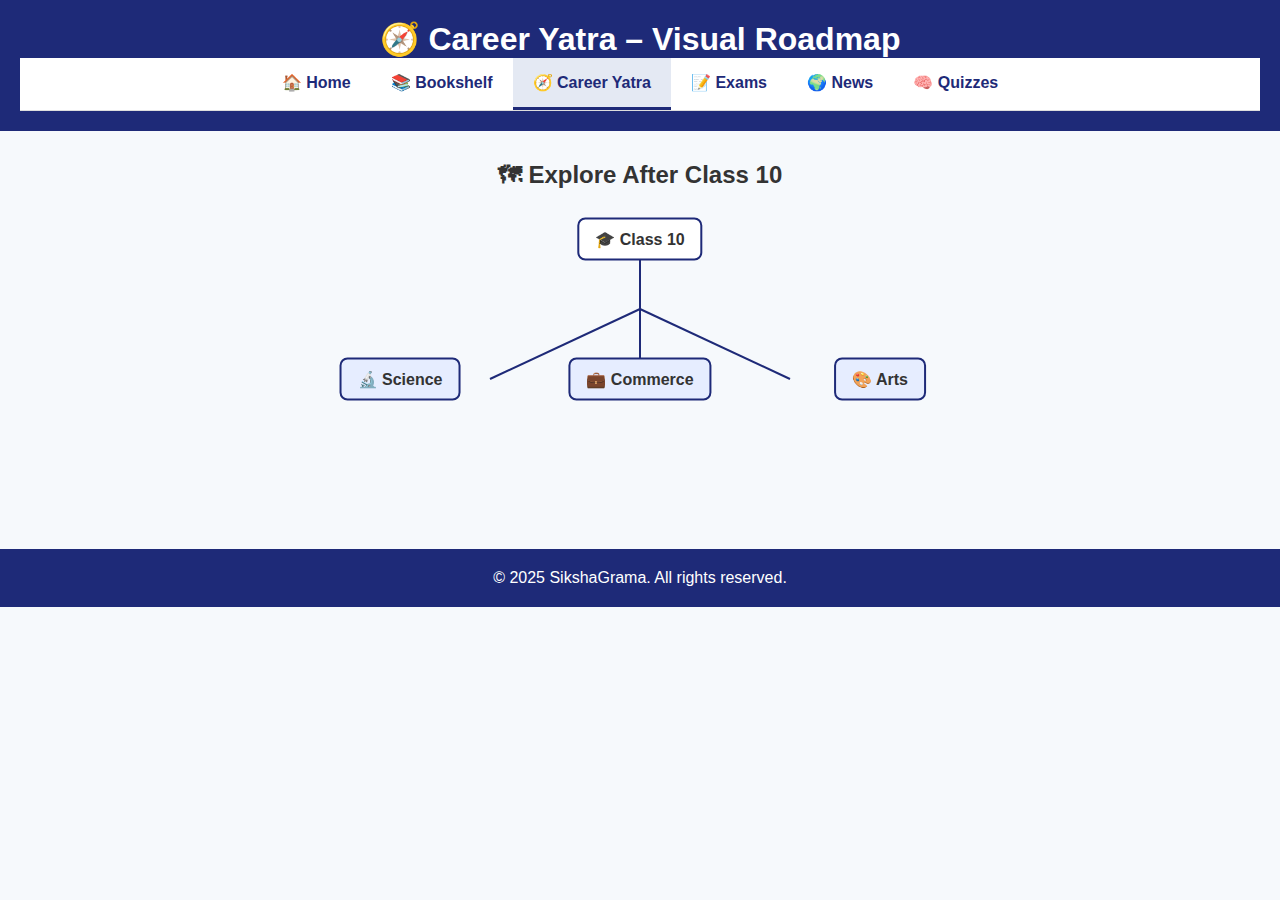
<file: career.html>
<!DOCTYPE html>
<html lang="en">
<head>
  <meta charset="UTF-8" />
  <title>Career Yatra | SikshaGrama</title>
  <link rel="stylesheet" href="css/styles.css" />
  <meta name="viewport" content="width=device-width, initial-scale=1.0"/>
</head>
<body>
  <header>
    <h1>🧭 Career Yatra – Visual Roadmap</h1>
    <nav class="main-nav">
      <a href="index.html">🏠 Home</a>
      <a href="bookshelf.html" >📚 Bookshelf</a>
      <a href="career.html"class="active">🧭 Career Yatra</a>
      <a href="exams.html">📝 Exams</a>
      <a href="news.html">🌍 News</a>
      <a href="quizzes.html">🧠 Quizzes</a>
    </nav>
  </header>

  <main class="roadmap">
    <h2>🗺 Explore After Class 10</h2>

    <div class="tree-container">
      <svg class="tree-lines" viewBox="0 0 500 300">
        <line x1="250" y1="30" x2="250" y2="100" stroke="#1e2a78" stroke-width="2"/>
        <line x1="250" y1="100" x2="100" y2="170" stroke="#1e2a78" stroke-width="2"/>
        <line x1="250" y1="100" x2="250" y2="170" stroke="#1e2a78" stroke-width="2"/>
        <line x1="250" y1="100" x2="400" y2="170" stroke="#1e2a78" stroke-width="2"/>
      </svg>

      <div class="tree-node" style="top: 30px; left: 50%;">🎓 Class 10</div>
      <div class="tree-node clickable" style="top: 170px; left: 20%;" onclick="toggleBranch('science')">🔬 Science</div>
      <div class="tree-node clickable" style="top: 170px; left: 50%;" onclick="toggleBranch('commerce')">💼 Commerce</div>
      <div class="tree-node clickable" style="top: 170px; left: 80%;" onclick="toggleBranch('arts')">🎨 Arts</div>
    </div>

    <!-- SCIENCE STREAM -->
    <div id="science" class="branch-details">
      <h3>🔬 Science Stream</h3>
      <ul class="sub-branch open">
        <li>
          <span class="branch clickable" onclick="toggleSubBranch('engineering')">⚙ Engineering</span>
          <ul class="sub-branch" id="engineering">
            <li><a href="#">B.Tech in CSE</a> – Software Engineer, AI Developer</li>
            <li><a href="#">B.Tech in Mechanical</a> – CAD Engineer, Production Manager</li>
            <li><a href="#">B.Tech in Civil</a> – Structural Engineer, Site Planner</li>
          </ul>
        </li>
        <li>
          <span class="branch clickable" onclick="toggleSubBranch('medical')">🩺 Medical</span>
          <ul class="sub-branch" id="medical">
            <li><a href="#">MBBS</a> – Doctor, Surgeon</li>
            <li><a href="#">BDS</a> – Dentist</li>
            <li><a href="#">BPT</a> – Physiotherapist</li>
          </ul>
        </li>
        <li><a href="#">B.Sc in IT</a> – Cybersecurity Analyst, IT Support</li>
      </ul>
    </div>

    <!-- COMMERCE STREAM -->
    <div id="commerce" class="branch-details">
      <h3>💼 Commerce Stream</h3>
      <ul class="sub-branch open">
        <li>
          <span class="branch clickable" onclick="toggleSubBranch('finance')">📊 Finance</span>
          <ul class="sub-branch" id="finance">
            <li><a href="#">B.Com</a> – Accountant, Auditor</li>
            <li><a href="#">CA Foundation</a> – Chartered Accountant</li>
          </ul>
        </li>
        <li>
          <span class="branch clickable" onclick="toggleSubBranch('business')">🏢 Business & Management</span>
          <ul class="sub-branch" id="business">
            <li><a href="#">BBA</a> – Business Analyst, Marketing Manager</li>
            <li><a href="#">Diploma in HR</a> – HR Executive</li>
          </ul>
        </li>
        <li><a href="#">Banking Diploma</a> – Banker, Loan Officer</li>
      </ul>
    </div>

    <!-- ARTS STREAM -->
    <div id="arts" class="branch-details">
      <h3>🎨 Arts Stream</h3>
      <ul class="sub-branch open">
        <li>
          <span class="branch clickable" onclick="toggleSubBranch('creative')">🎭 Creative Arts</span>
          <ul class="sub-branch" id="creative">
            <li><a href="#">Diploma in Fine Arts</a> – Illustrator, Designer</li>
            <li><a href="#">BFA</a> – Visual Artist, Curator</li>
          </ul>
        </li>
        <li>
          <span class="branch clickable" onclick="toggleSubBranch('media')">📰 Media & Journalism</span>
          <ul class="sub-branch" id="media">
            <li><a href="#">BA in Journalism</a> – Reporter, Editor</li>
            <li><a href="#">Mass Comm Diploma</a> – Anchor, Producer</li>
          </ul>
        </li>
        <li>
          <span class="branch clickable" onclick="toggleSubBranch('social')">🧠 Psychology & Social Work</span>
          <ul class="sub-branch" id="social">
            <li><a href="#">BA in Psychology</a> – Therapist, Counselor</li>
            <li><a href="#">BA in Sociology</a> – NGO Worker, Policy Analyst</li>
          </ul>
        </li>
      </ul>
    </div>
  </main>

  <footer>© 2025 SikshaGrama. All rights reserved.</footer>

  <script>
    function toggleBranch(id) {
      document.querySelectorAll('.branch-details').forEach(branch => {
        branch.style.display = (branch.id === id && branch.style.display !== 'block') ? 'block' : 'none';
      });
    }

    function toggleSubBranch(id) {
      const el = document.getElementById(id);
      if (el) {
        el.classList.toggle('open');
      }
    }

    window.addEventListener('load', () => {
      document.querySelectorAll('.branch-details').forEach(el => el.style.display = 'none');
    });
  </script>
</body>
</html>
</file>
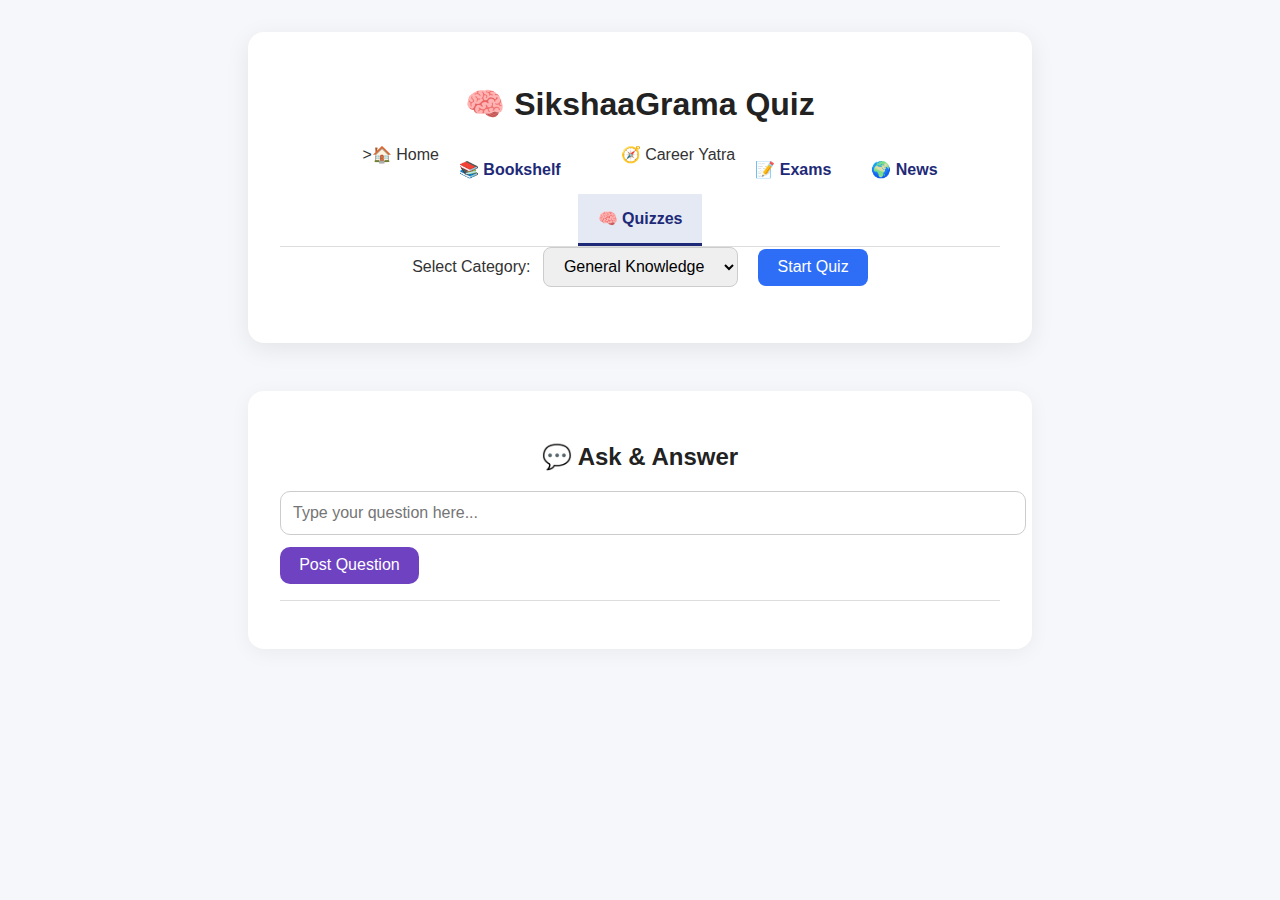
<file: quizzes.html>
<!DOCTYPE html>
<html lang="en">
<head>
  <meta charset="UTF-8" />
  <title>Quiz | SikshaaGrama</title>
  <meta name="viewport" content="width=device-width, initial-scale=1" />
  <link rel="stylesheet" href="css/quiz.css" />
</head>
<body>

  <div class="quiz-container">
    <h1>🧠 SikshaaGrama Quiz</h1>
    <nav class="main-nav">
      <a href="index.html"></a>>🏠 Home</a>
      <a href="bookshelf.html" >📚 Bookshelf</a>
      <a href="career.html"></a>🧭 Career Yatra</a>
      <a href="exams.html">📝 Exams</a>
      <a href="news.html">🌍 News</a>
      <a href="quizzes.html"class="active">🧠 Quizzes</a>
    </nav>

    <div class="selector">
      <label for="category">Select Category:</label>
      <select id="category">
        <option value="9">General Knowledge</option>
        <option value="17">Science & Nature</option>
        <option value="19">Mathematics</option>
        <option value="23">History</option>
      </select>
      <button onclick="startQuiz()">Start Quiz</button>
    </div>

    <div id="question-box" class="hidden">
      <p id="question"></p>
      <div id="options"></div>
      <p id="timer">⏳ 15</p>
      <button id="next-btn" onclick="loadQuestion()">Next</button>
    </div>

    <div id="result-box" class="hidden">
      <h2>🏁 Quiz Completed!</h2>
      <p id="score-text"></p>
      <button onclick="location.reload()">Try Another Category</button>
    </div>
  </div>

  <div class="qa-section">
    <h2>💬 Ask & Answer</h2>
    <input type="text" id="user-question" placeholder="Type your question here..." />
    <button onclick="submitQuestion()">Post Question</button>
  
    <div id="qa-display">
      <!-- Questions & answers will be dynamically added here -->
    </div>
  </div>
  

  <script src="js/quiz.js"></script>
</body>
</html>
</file>
<file: css/styles.css>
body { font-family: 'Segoe UI', Tahoma, Geneva, Verdana, sans-serif; background: #f6f9fc; margin: 0; padding: 0; color: #333; }

header { background: #1e2a78; color: white; padding: 20px; text-align: center; }

header h1 { margin: 0; font-size: 2rem; }

.main-nav { display: flex; justify-content: center; background: #fff; border-bottom: 1px solid #ddd; flex-wrap: wrap; }

.main-nav a { padding: 15px 20px; text-decoration: none; color: #1e2a78; font-weight: 600; transition: 0.3s; }

.main-nav a:hover, .main-nav a.active { background: #e4e9f3; border-bottom: 3px solid #1e2a78; }

main.home { padding: 20px; }

.intro { text-align: center; margin-bottom: 40px; }

.features { display: grid; grid-template-columns: repeat(auto-fit, minmax(240px, 1fr)); gap: 20px; }

.card { background: white; border: 1px solid #ddd; border-radius: 12px; padding: 20px; box-shadow: 0 0 10px #ddd; transition: transform 0.2s; text-decoration: none; color: inherit; }

.card:hover { transform: translateY(-5px); }

footer { text-align: center; padding: 20px; background: #1e2a78; color: white; margin-top: 40px; }

.career-path { padding: 20px; }

.career-details h3 { color: #1e2a78; }

.career-details ul { padding-left: 20px; list-style: disc; }
/* ========== Career Yatra Roadmap ========== */ main.roadmap { max-width: 900px; margin: 30px auto; padding: 0 20px; }

main h2 { text-align: center; margin-bottom: 20px; font-size: 1.5rem; }

.tree-container { position: relative; width: 100%; max-width: 800px; height: 300px; margin: auto; }

.tree-lines { position: absolute; width: 100%; height: 100%; z-index: 0; }

.tree-node { position: absolute; transform: translate(-50%, -50%); background: #fff; padding: 10px 16px; border: 2px solid #1e2a78; border-radius: 8px; font-weight: bold; z-index: 1; text-align: center; white-space: nowrap; }

.tree-node.clickable { background: #e6edff; cursor: pointer; transition: background 0.3s; }

.tree-node.clickable:hover { background: #cddaff; }

/* ========== Branch & Sub-Branch ========== */ .branch-details { display: none; background: #f5f9ff; padding: 15px; margin: 30px auto; border: 1px solid #ccc; border-left: 5px solid #1e2a78; border-radius: 8px; max-width: 700px; animation: fadeIn 0.4s ease-in-out; text-align: left; }

.branch-details h3 { margin-top: 0; color: #1e2a78; }

.sub-branch { list-style: none; padding-left: 20px; margin-top: 10px; display: none; }

.sub-branch.open { display: block; }

.sub-branch li { margin: 6px 0; background: #fff; padding: 8px 10px; border-left: 3px solid #1e2a78; border-radius: 6px; }

.branch { font-weight: bold; cursor: pointer; color: #1e2a78; display: inline-block; margin-bottom: 6px; }

.branch:hover { text-decoration: underline; }

/* ========== Links ========== */ a { color: #1e2a78; text-decoration: none; }

a:hover { text-decoration: underline; }


/* ========== Animations ========== */ @keyframes fadeIn { from { opacity: 0; transform: translateY(10px); } to { opacity: 1; transform: translateY(0); } }
</file>
<file: css/quiz.css>
/* Reset & base styling */
body {
  margin: 0;
  padding: 0;
  font-family: 'Segoe UI', Roboto, sans-serif;
  background-color: #f5f7fa;
  color: #333;
}
header { background: #1e2a78; color: white; padding: 20px; text-align: center; }

header h1 { margin: 0; font-size: 2rem; }

.main-nav { display: flex; justify-content: center; background: #fff; border-bottom: 1px solid #ddd; flex-wrap: wrap; }

.main-nav a { padding: 15px 20px; text-decoration: none; color: #1e2a78; font-weight: 600; transition: 0.3s; }

.main-nav a:hover, .main-nav a.active { background: #e4e9f3; border-bottom: 3px solid #1e2a78; }

h1, h2 {
  font-weight: 600;
  color: #222;
  text-align: center;
}

/* Container */
.quiz-container {
  max-width: 720px;
  margin: 2rem auto;
  background-color: #fff;
  border-radius: 16px;
  box-shadow: 0 6px 24px rgba(0,0,0,0.08);
  padding: 2rem;
}

/* Category Selector */
.selector {
  margin-bottom: 1.5rem;
  text-align: center;
}

.selector label {
  font-weight: 500;
  margin-right: 0.5rem;
}

.selector select {
  padding: 0.6rem 1rem;
  border: 1px solid #ccc;
  border-radius: 8px;
  font-size: 1rem;
}

.selector button {
  padding: 0.6rem 1.2rem;
  margin-left: 1rem;
  font-size: 1rem;
  background-color: #2e6ef7;
  color: white;
  border: none;
  border-radius: 8px;
  cursor: pointer;
  transition: 0.3s ease;
}

.selector button:hover {
  background-color: #1c50c9;
}

/* Question Area */
#question-box {
  text-align: center;
}

#question {
  font-size: 1.25rem;
  margin-bottom: 1rem;
}

#options {
  display: flex;
  flex-direction: column;
  gap: 0.75rem;
  margin-top: 1rem;
}

#options button {
  padding: 0.75rem 1rem;
  border: 2px solid transparent;
  background-color: #f1f3f5;
  border-radius: 12px;
  font-size: 1rem;
  cursor: pointer;
  transition: 0.3s;
}

#options button:hover {
  background-color: #e4e6e9;
}

/* Answer Feedback */
.correct {
  background-color: #d4edda !important;
  border-color: #28a745;
  color: #155724;
}

.wrong {
  background-color: #f8d7da !important;
  border-color: #dc3545;
  color: #721c24;
}

/* Timer */
#timer {
  margin-top: 1rem;
  font-weight: bold;
  color: #e63946;
  font-size: 1.1rem;
}

/* Next Button */
#next-btn {
  margin-top: 1.5rem;
  padding: 0.7rem 1.5rem;
  background-color: #2e6ef7;
  color: white;
  border: none;
  border-radius: 8px;
  font-size: 1rem;
  cursor: pointer;
  display: none;
  transition: 0.3s;
}

#next-btn:hover {
  background-color: #1c50c9;
}

/* Result Box */
#result-box {
  text-align: center;
  margin-top: 2rem;
}

#result-box button {
  padding: 0.6rem 1.2rem;
  font-size: 1rem;
  background-color: #28a745;
  color: white;
  border: none;
  border-radius: 8px;
  cursor: pointer;
  margin-top: 1rem;
}

/* Q&A Section */
.qa-section {
  max-width: 720px;
  margin: 3rem auto;
  background-color: #ffffff;
  border-radius: 16px;
  padding: 2rem;
  box-shadow: 0 4px 20px rgba(0,0,0,0.05);
}

.qa-section input {
  width: 100%;
  padding: 0.75rem;
  margin-bottom: 0.75rem;
  border: 1px solid #ccc;
  border-radius: 10px;
  font-size: 1rem;
}

.qa-section button {
  padding: 0.6rem 1.2rem;
  font-size: 1rem;
  background-color: #6f42c1;
  color: white;
  border: none;
  border-radius: 10px;
  cursor: pointer;
}

#qa-display {
  margin-top: 1rem;
  text-align: left;
  border-top: 1px solid #ddd;
  padding-top: 1rem;
}

#qa-display div {
  margin-bottom: 1rem;
}

.hidden {
  display: none;
}
.qa-item {
  background-color: #f9f9fb;
  border: 1px solid #ddd;
  border-radius: 12px;
  padding: 1rem;
  margin-bottom: 1rem;
}

.answer-input {
  width: 100%;
  padding: 0.6rem;
  margin-top: 0.5rem;
  margin-bottom: 0.5rem;
  border: 1px solid #ccc;
  border-radius: 8px;
}

.qa-item button {
  background-color: #2e6ef7;
  color: #fff;
  padding: 0.5rem 1rem;
  border: none;
  border-radius: 8px;
  cursor: pointer;
}

.qa-item button:hover {
  background-color: #1c50c9;
}
</file>
